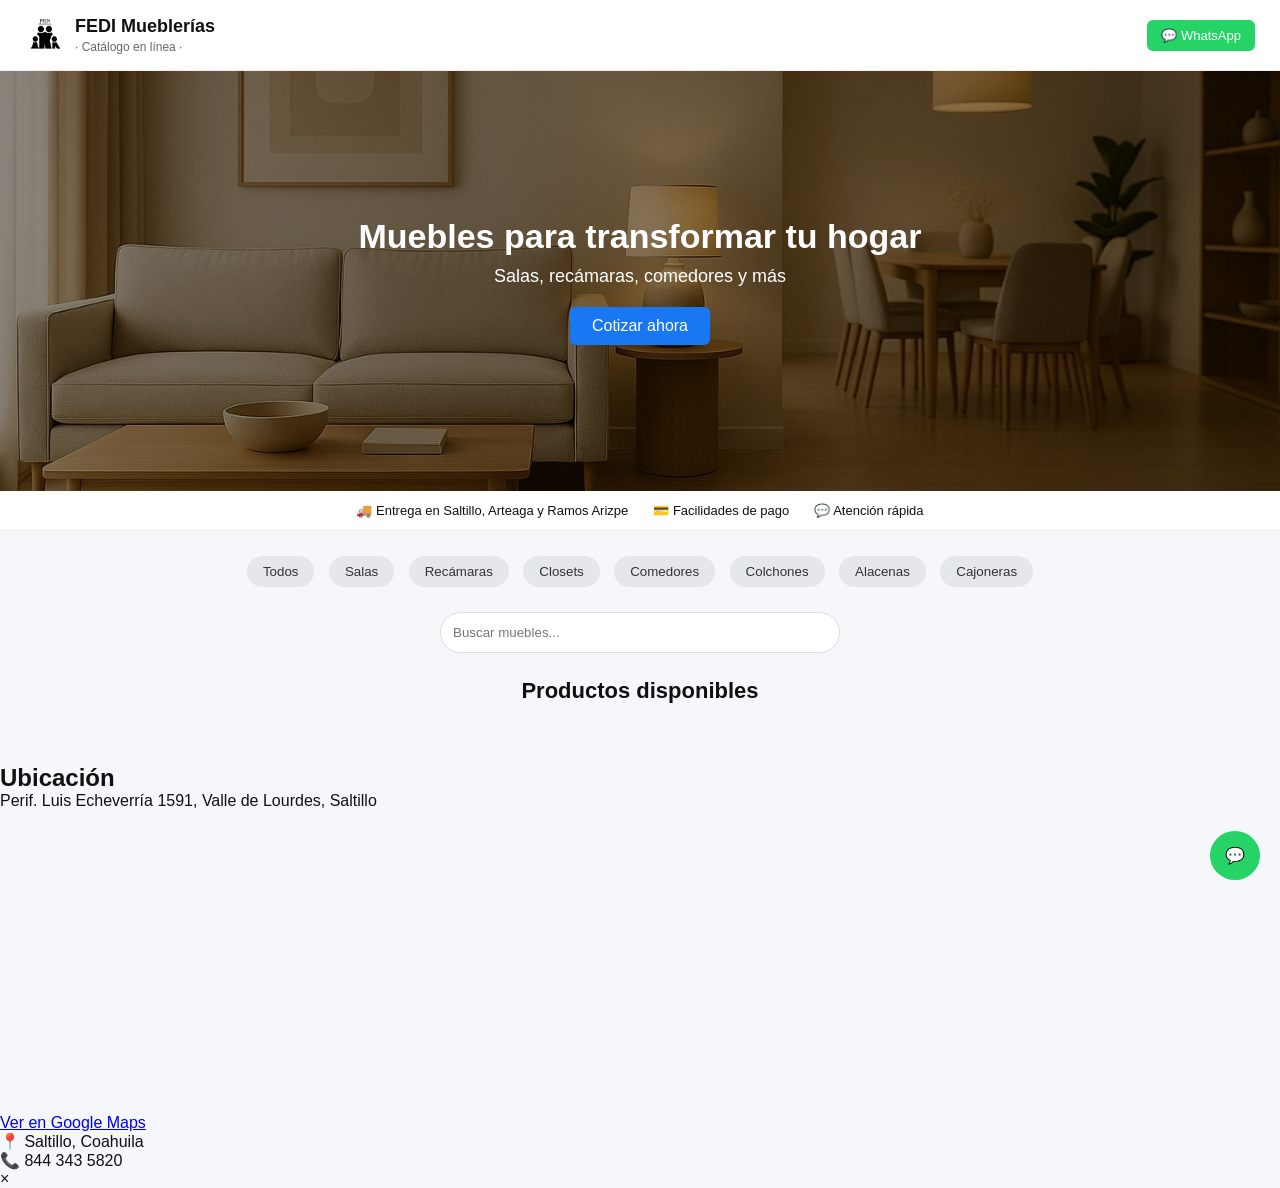
<file: index.html>
<!DOCTYPE html>
<html lang="es">
<head>
  <meta charset="UTF-8">
  <meta name="viewport" content="width=device-width, initial-scale=1.0">
  <title>FEDI Mueblerías</title>
  <link rel="stylesheet" href="styles.css">
</head>

<body>

<header class="header">
  <div class="header-left">
    <img src="img/logo.png" class="logo">
    <div>
      <h1>FEDI Mueblerías</h1>
      <span>· Catálogo en línea ·</span>
    </div>
  </div>

  <a href="https://wa.me/528443435820" target="_blank" class="header-btn">
    💬 WhatsApp
  </a>
</header>

<section class="hero-banner">
  <div class="hero-content">
    <h2>Muebles para transformar tu hogar</h2>
    <p>Salas, recámaras, comedores y más</p>
    <a href="https://wa.me/528443435820" target="_blank">Cotizar ahora</a>
  </div>
</section>

<section class="benefits">
  <div>🚚 Entrega en Saltillo, Arteaga y Ramos Arizpe</div>
  <div>💳 Facilidades de pago</div>
  <div>💬 Atención rápida</div>
</section>

<section class="categorias">
  <button onclick="filtrar('todos')">Todos</button>
  <button onclick="filtrar('salas')">Salas</button>
  <button onclick="filtrar('recamaras')">Recámaras</button>
  <button onclick="filtrar('closets')">Closets</button>
  <button onclick="filtrar('comedores')">Comedores</button>
  <button onclick="filtrar('colchones')">Colchones</button>
  <button onclick="filtrar('alacenas')">Alacenas</button>
  <button onclick="filtrar('cajoneras')">Cajoneras</button>
</section>

<div class="buscador">
  <input type="text" id="busqueda" placeholder="Buscar muebles..." onkeyup="buscar()">
</div>

<h2 class="titulo-seccion">Productos disponibles</h2>

<section id="productos" class="productos"></section>

<a class="floating" href="https://wa.me/528443435820" target="_blank">💬</a>

<section class="mapa">
  <h2>Ubicación</h2>
  <p>Perif. Luis Echeverría 1591, Valle de Lourdes, Saltillo</p>

  <iframe 
    src="https://www.google.com/maps?q=25.388663528771954,-100.99330162883564&output=embed"
    width="100%" 
    height="300" 
    style="border:0;" 
    loading="lazy">
  </iframe>

  <a href="https://maps.app.goo.gl/R4oZ66bBWHEtP9Dy7" target="_blank" class="btn-mapa">
    Ver en Google Maps
  </a>
</section>

<footer>
  <p>📍 Saltillo, Coahuila</p>
  <p>📞 844 343 5820</p>
</footer>

<!-- MODAL -->
<div id="modal" class="modal">
  <span class="cerrar">&times;</span>
  <img class="modal-contenido" id="imgModal">
</div>

<script src="script.js"></script>

</body>
</html>
</file>
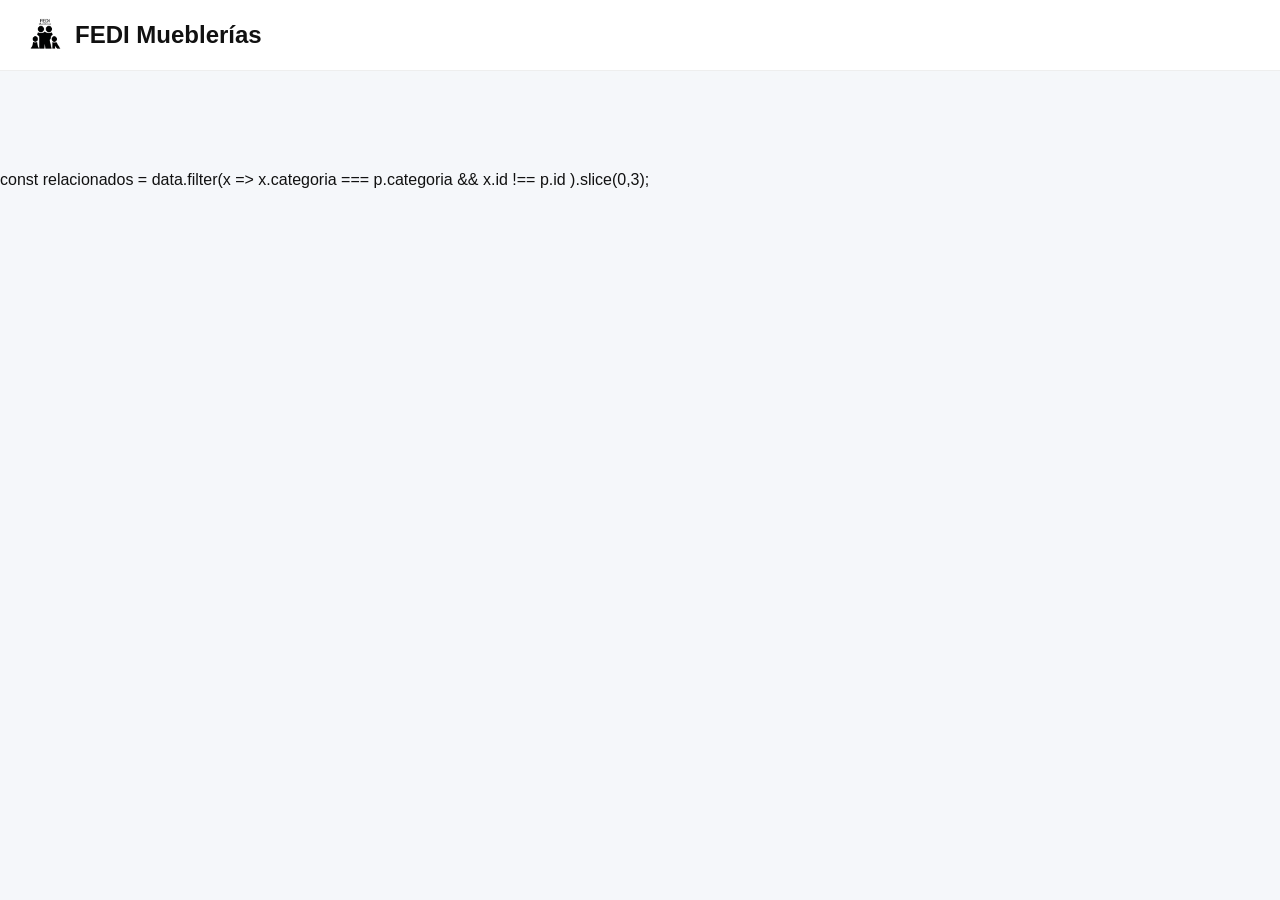
<file: detalle.html>
<!DOCTYPE html>
<html lang="es">
<head>
  <meta charset="UTF-8">
  <title>Detalle producto</title>
  <link rel="stylesheet" href="styles.css">
</head>

<body>

<header class="header">
  <div class="header-left">
    <img src="img/logo.png" class="logo">
    <h2>FEDI Mueblerías</h2>
  </div>
</header>

<div id="detalle" class="detalle-container"></div>

<script src="detalle.js"></script>

const relacionados = data.filter(x =>
  x.categoria === p.categoria && x.id !== p.id
).slice(0,3);

</body>
</html>
</file>
<file: styles.css>
:root {
  --primary: #1877F2;
  --whatsapp: #25D366;
  --dark: #111;
  --gray: #666;
  --bg: #f5f7fa;
}

/* RESET */
* {
  margin: 0;
  padding: 0;
  box-sizing: border-box;
}

body {
  font-family: 'Segoe UI', Arial, sans-serif;
  background: var(--bg);
  color: var(--dark);
}

/* HEADER */
.header {
  display: flex;
  justify-content: space-between;
  align-items: center;
  padding: 15px 25px;
  background: white;
  border-bottom: 1px solid #eee;
}

.header-left {
  display: flex;
  align-items: center;
  gap: 10px;
}

.logo {
  width: 40px;
}

.header h1 {
  font-size: 18px;
}

.header span {
  font-size: 12px;
  color: var(--gray);
}

.header-btn {
  background: var(--whatsapp);
  color: white;
  padding: 8px 14px;
  border-radius: 6px;
  text-decoration: none;
  font-size: 13px;
}

/* HERO */
.hero-banner {
  height: 420px;
  background: linear-gradient(rgba(0,0,0,0.45), rgba(0,0,0,0.45)),
              url('img/banner.webp');
  background-size: cover;
  background-position: center;
  display: flex;
  align-items: center;
  justify-content: center;
  text-align: center;
  color: white;
}

.hero-content h2 {
  font-size: 34px;
  font-weight: 600;
}

.hero-content p {
  margin: 10px 0;
  font-size: 18px;
}

.hero-content a {
  display: inline-block;
  margin-top: 10px;
  background: var(--primary);
  color: white;
  padding: 10px 22px;
  border-radius: 6px;
  text-decoration: none;
}

/* BENEFITS */
.benefits {
  display: flex;
  justify-content: center;
  gap: 25px;
  background: white;
  padding: 12px;
  font-size: 13px;
  border-bottom: 1px solid #eee;
}

/* CATEGORIAS */
.categorias {
  text-align: center;
  margin: 20px;
}

.categorias button {
  margin: 5px;
  padding: 8px 16px;
  border: none;
  background: #e4e7eb;
  color: #333;
  border-radius: 20px;
  cursor: pointer;
}

.categorias button:hover {
  background: var(--primary);
  color: white;
}

/* BUSCADOR */
.buscador {
  text-align: center;
}

.buscador input {
  width: 90%;
  max-width: 400px;
  padding: 12px;
  border-radius: 25px;
  border: 1px solid #ddd;
}

/* TITULO */
.titulo-seccion {
  text-align: center;
  margin: 25px 0 10px;
  font-size: 22px;
}

/* PRODUCTOS */
.productos {
  display: grid;
  grid-template-columns: repeat(3, 1fr);
  gap: 22px;
  padding: 25px;
  max-width: 1200px;
  margin: auto;
}

.card {
  background: white;
  border-radius: 14px;
  overflow: hidden;
  border: 1px solid #eee;
  transition: 0.3s;
}

.card:hover {
  transform: translateY(-5px);
  box-shadow: 0 10px 25px rgba(0,0,0,0.08);
}

.card img {
  width: 100%;
  height: 220px;
  object-fit: cover;
  object-position: center;
}


.card-info {
  padding: 14px;
}

.tag {
  font-size: 11px;
  background: black;
  color: white;
  padding: 3px 6px;
  border-radius: 4px;
}

.card-info h3 {
  margin: 8px 0;
  font-size: 15px;
}

.precio {
  font-weight: bold;
  font-size: 18px;
}

/* BOTONES */
.botones-card {
  display: flex;
  gap: 8px;
  margin-top: 10px;
}

.btn-detalle {
  flex: 1;
  background: #111;
  color: white;
  text-align: center;
  padding: 8px;
  border-radius: 6px;
  text-decoration: none;
}

.btn-wsp {
  flex: 1;
  background: var(--whatsapp);
  color: white;
  text-align: center;
  padding: 8px;
  border-radius: 6px;
  text-decoration: none;
}

/* DETALLE */
.detalle-container {
  display: grid;
  grid-template-columns: 1fr 1fr;
  gap: 50px;
  padding: 50px;
  max-width: 1100px;
  margin: auto;
}

.detalle-img img {
  width: 100%;
  border-radius: 14px;
}

.detalle-info h1 {
  font-size: 30px;
  margin-bottom: 10px;
}

.color-circle {
  width: 28px;
  height: 28px;
  border-radius: 50%;
  display: inline-block;
  margin: 6px;
  cursor: pointer;
  border: 2px solid #ddd;
}

.color-circle:hover {
  transform: scale(1.1);
}

.extra {
  margin: 10px 0;
  color: var(--gray);
}

.volver {
  display: inline-block;
  margin-top: 20px;
  font-size: 14px;
  color: var(--gray);
  text-decoration: none;
}

/* FLOAT */
.floating {
  position: fixed;
  bottom: 20px;
  right: 20px;
  background: var(--whatsapp);
  color: white;
  padding: 15px;
  border-radius: 50%;
  text-decoration: none;
}

/* RESPONSIVE */
@media (max-width: 900px) {
  .productos {
    grid-template-columns: repeat(2, 1fr);
  }

  .detalle-container {
    grid-template-columns: 1fr;
  }
}

@media (max-width: 500px) {
  .productos {
    grid-template-columns: 1fr;
  }
}
/* DETALLE PRO */
.detalle-container {
  display: grid;
  grid-template-columns: 1fr 1fr;
  gap: 60px;
  padding: 50px;
  max-width: 1100px;
  margin: auto;
}

.detalle-img img {
  width: 100%;
  border-radius: 14px;
  transition: 0.3s;
}

.detalle-img img:hover {
  transform: scale(1.02);
}

/* INFO */
.detalle-info h1 {
  font-size: 32px;
  margin-bottom: 10px;
}

.colores {
  margin: 10px 0;
}

/* COLORES PRO */
.color-circle {
  width: 28px;
  height: 28px;
  border-radius: 50%;
  display: inline-block;
  margin-right: 8px;
  cursor: pointer;
  border: 2px solid transparent;
  transition: 0.2s;
}

.color-circle:hover {
  transform: scale(1.1);
}

.color-circle.active {
  border: 2px solid black;
}

/* BOTON */
.btn-wsp {
  display: block;
  margin-top: 20px;
  background: #25D366;
  color: white;
  padding: 14px;
  text-align: center;
  border-radius: 8px;
  text-decoration: none;
  font-weight: 500;
}

/* VOLVER */
.volver {
  display: inline-block;
  margin-top: 20px;
  font-size: 14px;
  color: #666;
  text-decoration: none;
}

/* RESPONSIVE DETALLE */
@media (max-width: 900px) {
  .detalle-container {
    grid-template-columns: 1fr;
    padding: 25px;
  }
}
img[src*="closet"] {
  object-position: center;
}
/* ===== DETALLE PRO ===== */

.detalle-container {
  display: grid;
  grid-template-columns: 1fr 1fr;
  gap: 50px;
  padding: 50px;
  max-width: 1100px;
  margin: auto;
}

.detalle-img img {
  width: 100%;
  border-radius: 12px;
  object-fit: cover;
}

.detalle-info h1 {
  font-size: 28px;
  margin-bottom: 10px;
}

.label {
  margin-top: 15px;
  font-weight: bold;
}

.color-circle {
  width: 28px;
  height: 28px;
  border-radius: 50%;
  display: inline-block;
  margin: 6px;
  cursor: pointer;
  border: 2px solid #ddd;
}

.color-circle:hover {
  transform: scale(1.1);
}

.extra {
  margin: 10px 0;
  color: #555;
}

.btn-wsp {
  display: block;
  margin-top: 20px;
  background: #25D366;
  color: white;
  padding: 14px;
  text-align: center;
  border-radius: 8px;
  text-decoration: none;
  font-size: 16px;
}

.volver {
  display: inline-block;
  margin-top: 20px;
  color: #777;
  text-decoration: none;
}
</file>
